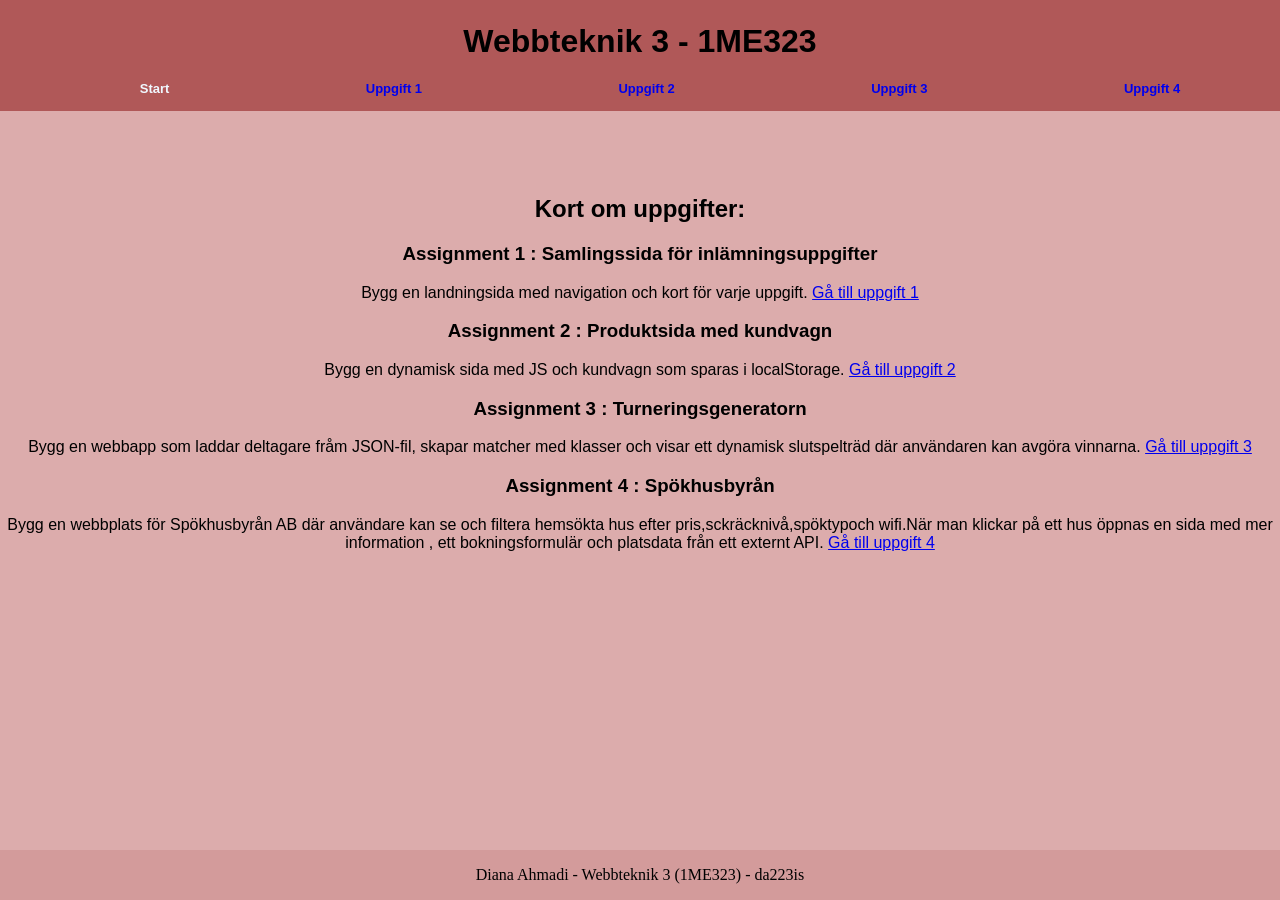
<file: index.html>
<!DOCTYPE html>
<html lang="sv">

<head>
  <meta charset="UTF-8">
  <meta name="viewport" content="width=device-width, initial-scale=1.0">
  <title>Document</title>
  <link rel="stylesheet" href="global.css">

  <script type="module" src="navigation.js"></script>
  <script type="module" src="main.js"></script>
</head>

<body>
  <header>
    <h1>Webbteknik 3 - 1ME323</h1>
    <nav id="globalNav">
      <ul>

      </ul>
    </nav>
  </header>
  <main>
    <h2>Kort om uppgifter: </h2>
    <div id="assignments"> </div>





  </main>
  <footer> Diana Ahmadi - Webbteknik 3 (1ME323) - da223is</footer>
</body>

</html>
</file>
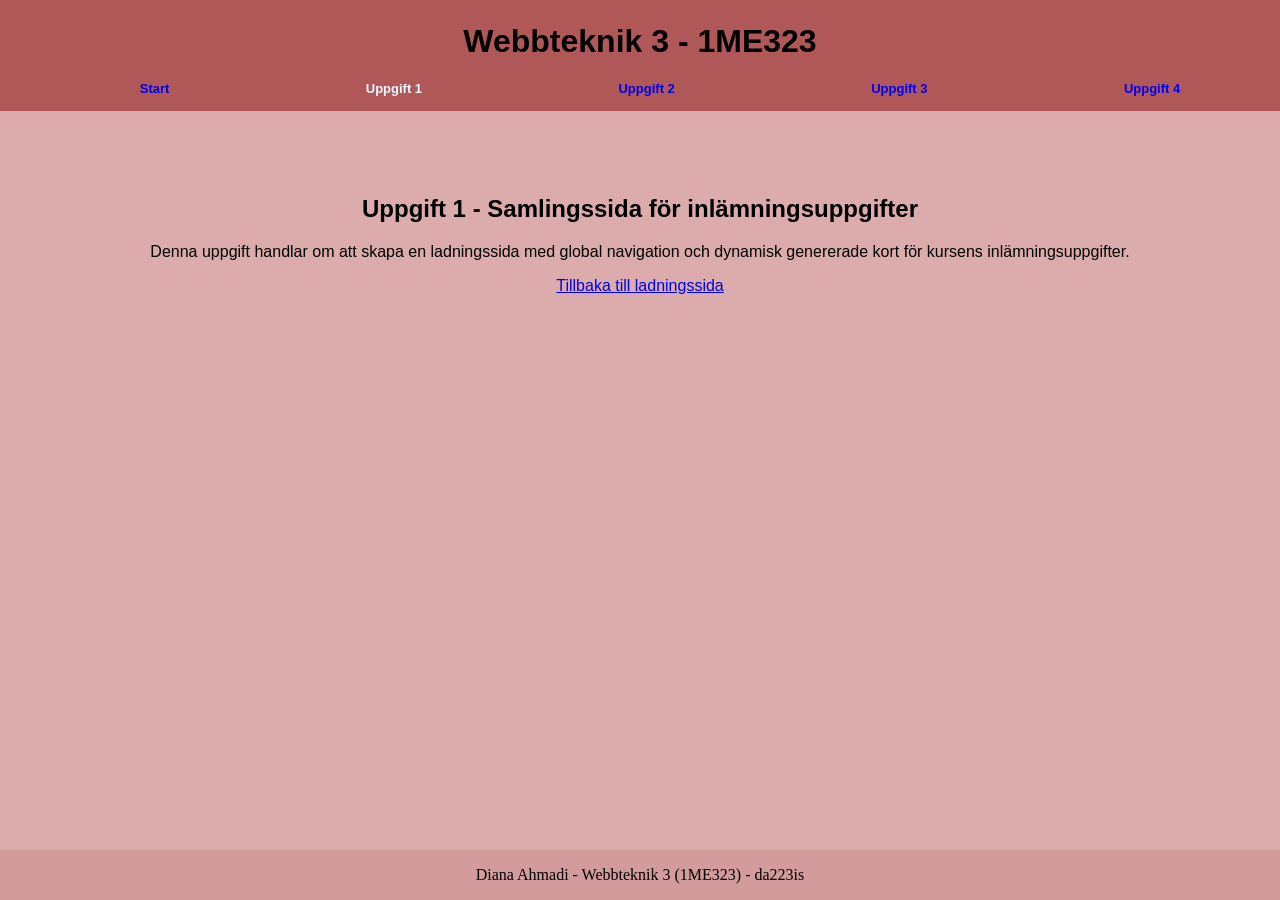
<file: assignment1/index.html>
<!DOCTYPE html>
<html lang="sv">

<head>
    <meta charset="UTF-8">
    <meta name="viewport" content="width=device-width, initial-scale=1.0">
    <title>Document</title>
    <link rel="stylesheet" href="../global.css">
    <script type="module" src="../navigation.js"></script>
    <script type="module" src="nav1.js"></script>
</head>

<body>
    <header>
        <h1>Webbteknik 3 - 1ME323 </h1>
        <nav id="globalNav">
            <ul></ul>
        </nav>
    </header>
    <main>
        <h2>Uppgift 1 - Samlingssida för inlämningsuppgifter</h2>
        <p>
            Denna uppgift handlar om att skapa en ladningssida med global navigation och dynamisk genererade kort för kursens inlämningsuppgifter.

        </p>
        <a href="../index.html"> Tillbaka till ladningssida</a>

    </main>
    <footer> Diana Ahmadi - Webbteknik 3 (1ME323) - da223is</footer>
</body>

</html>
</file>
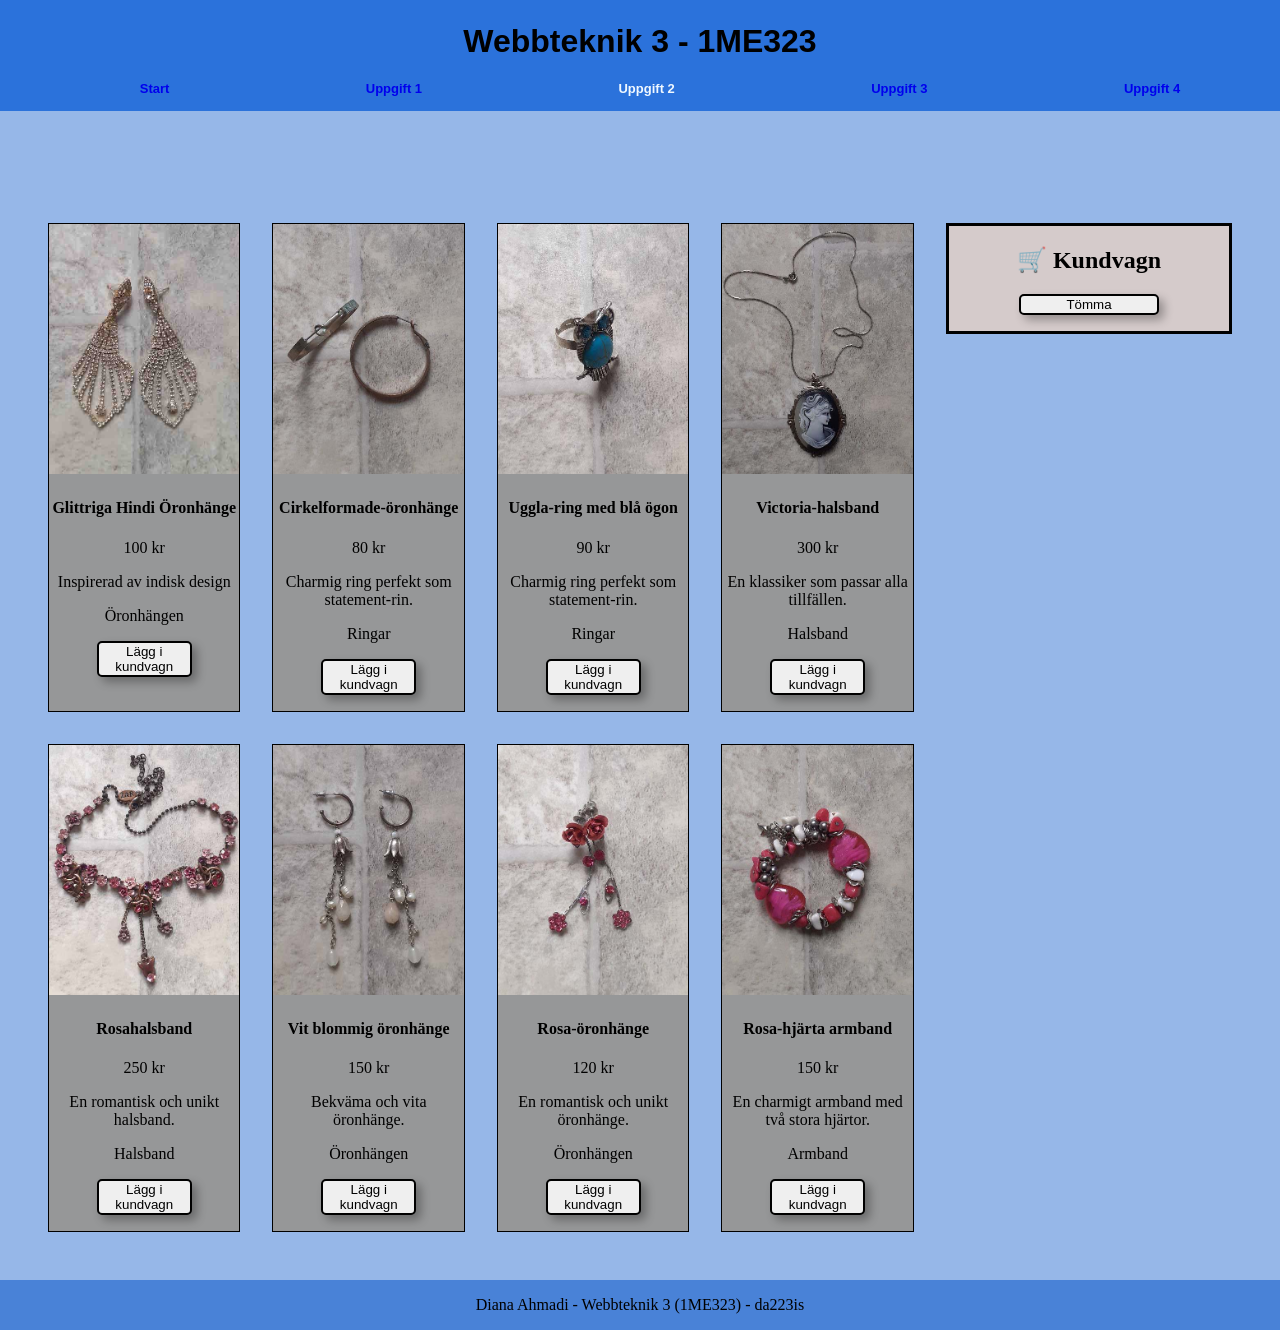
<file: assignment2/index.html>
<!DOCTYPE html>
<html lang="sv">

<head>
    <meta charset="UTF-8">
    <meta name="viewport" content="width=device-width, initial-scale=1.0">
    <title>Produktsida med kundvagn</title>
    <link rel="stylesheet" href="../global.css">
    <link rel="stylesheet" href="fil.css">
    <script type="module" src = "nav2.js"></script>
    <script type="module" src="products.js"></script>
      <script type="module" src="logik.js"></script>
    
</head>

<body>

    <header>
        <h1> Webbteknik 3 - 1ME323</h1>
        <nav id="globalNav">
            <ul></ul>
        </nav>
    </header>

    <main>
        

    <section id="product-container" class="products">

    </section>

    <aside id="cart-sidebar" class="sidebar">
        
        <h2>🛒 Kundvagn</h2>

        <div id="cart-items" class="items">
            
        </div>
        <button id="clear-items" class="clearItem"></button>
    </aside>


   
    </main>
     <footer> Diana Ahmadi - Webbteknik 3 (1ME323) - da223is</footer>

</body>

</html>
</file>
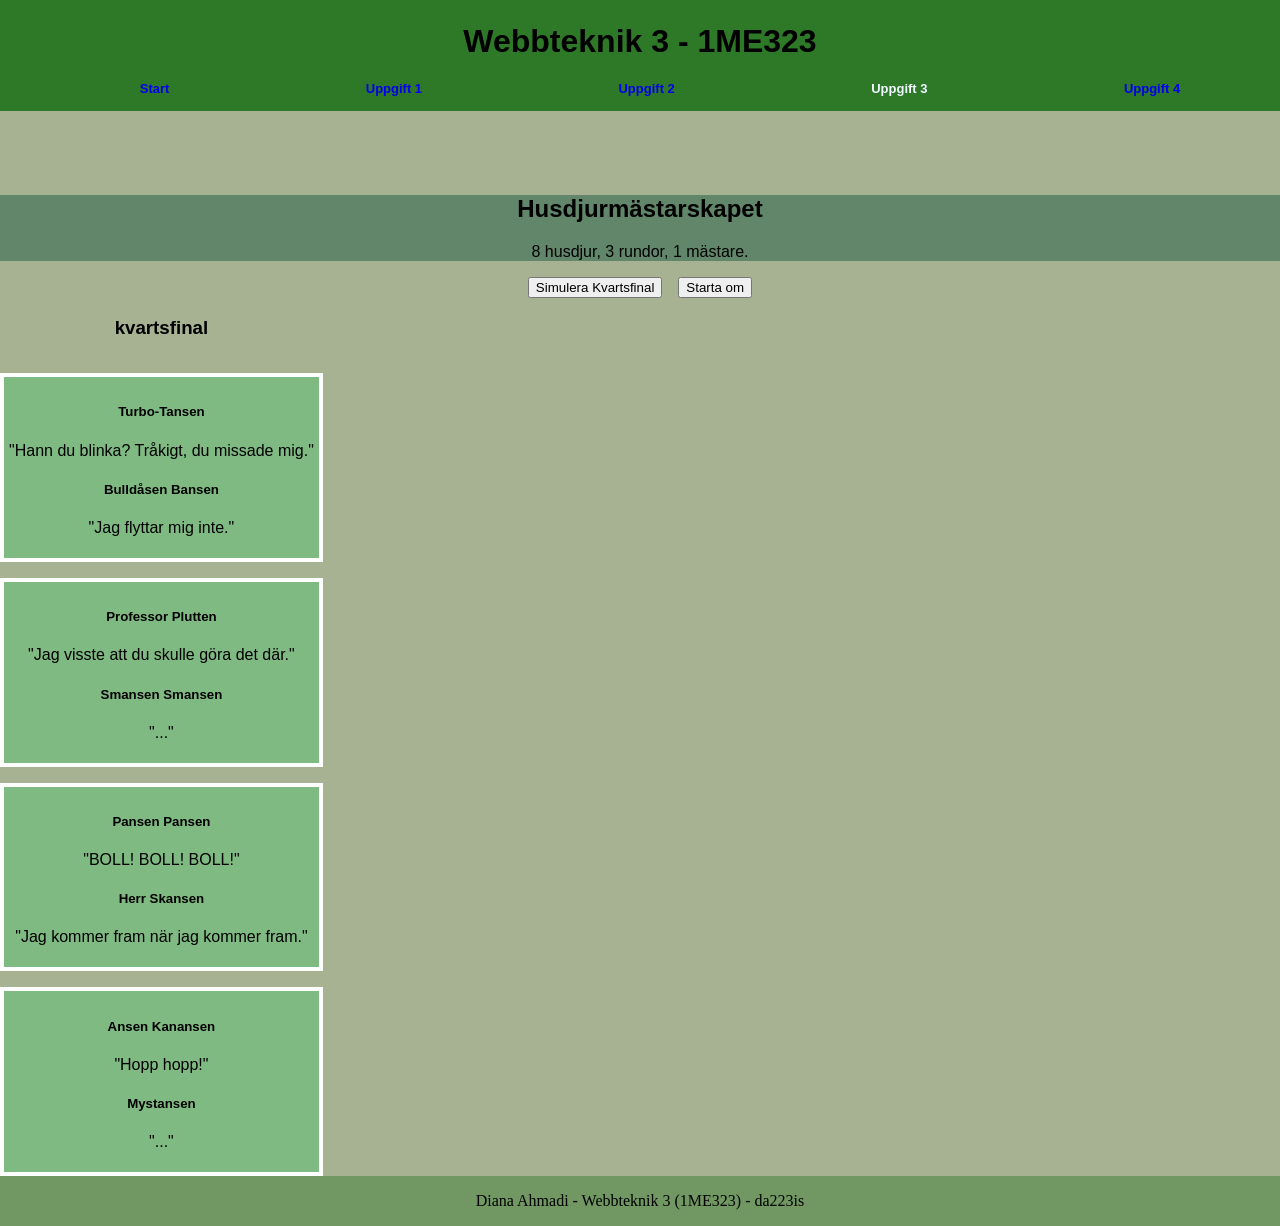
<file: assignment3/index.html>
<!DOCTYPE html>
<html lang="en">

<head>
    <meta charset="UTF-8">
    <meta name="viewport" content="width=device-width, initial-scale=1.0">
    <title>Document</title>
    <link rel="stylesheet" href="../global.css">
    <link rel="stylesheet" href="style.css">
    <script type="module" src="nav3.js"></script>
    <script type="module" src="main.js"></script>

</head>

<body>
    <header>
        <h1> Webbteknik 3 - 1ME323</h1>
        <nav id="globalNav">
            <ul></ul>
        </nav>
    </header>
    <main>
        <div id="head1">
            <h2> Husdjurmästarskapet</h2>
            <p> 8 husdjur, 3 rundor, 1 mästare.</p>
        </div>

        <div id="allButtons"> 
            <button id="simulateBtn">Simulera Kvartsfinal </button>
            <button id="resetBtn">Starta om</button>
        </div>

        <div id="tournament" class="bracket">

            <div class="round">
                <h3 class="round-title">kvartsfinal</h3>
            </div>

            <div class="round">
                <h3 class="round-title">Semifinal</h3>
            </div>

            <div class="round">
                <h3 class="round-title">Final</h3>
            </div>


        </div>
    </main>

    <footer> Diana Ahmadi - Webbteknik 3 (1ME323) - da223is</footer>
</body>

</html>
</file>
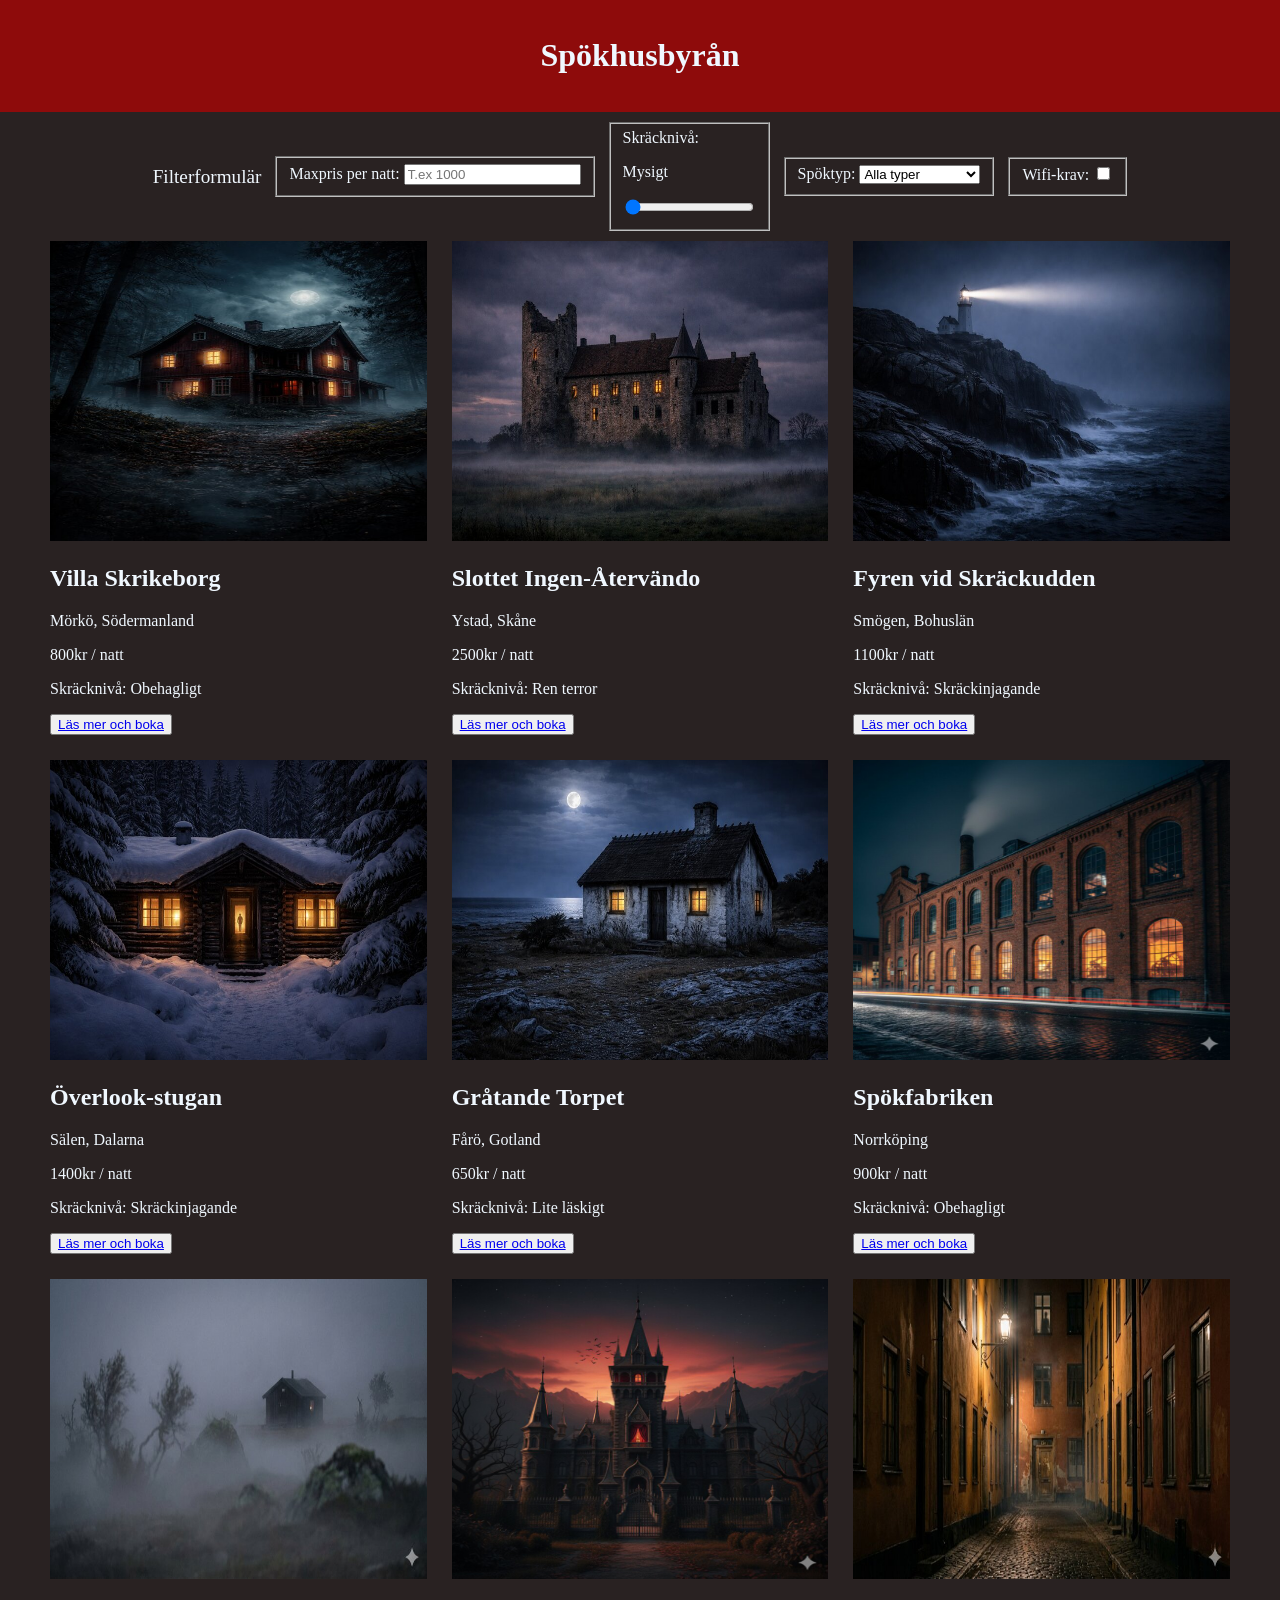
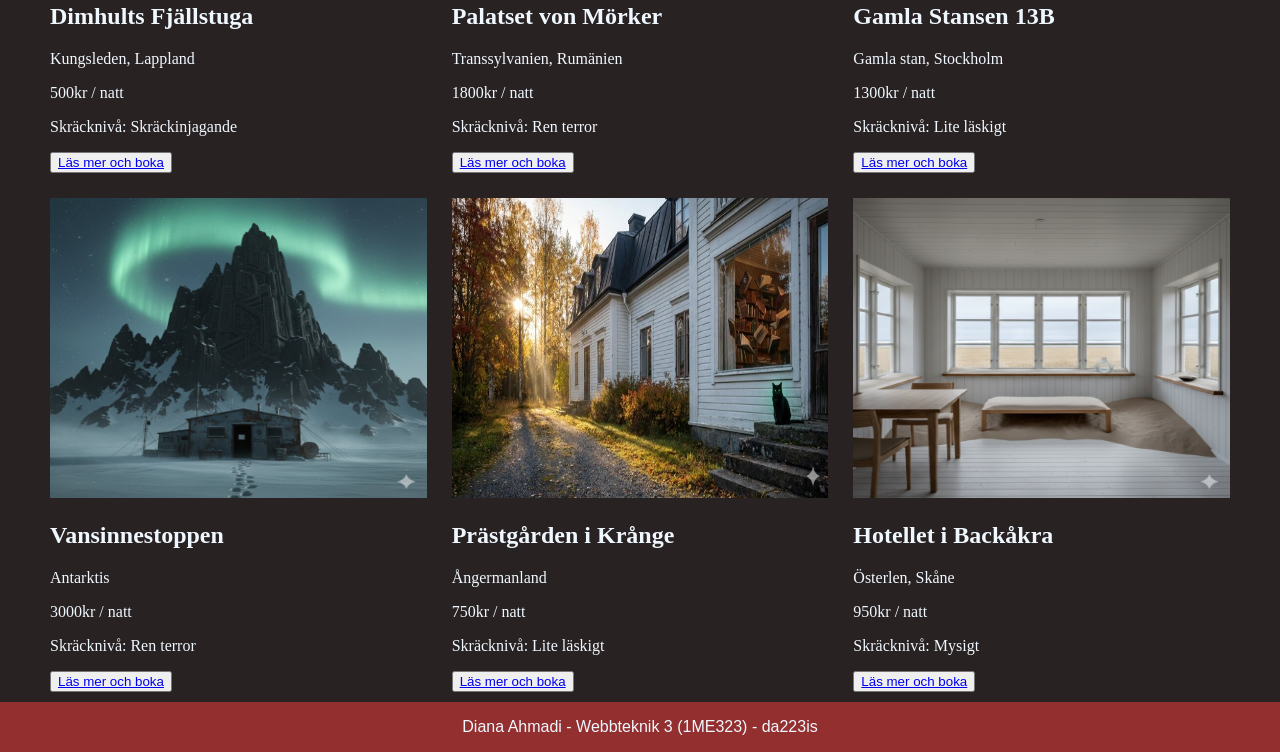
<file: assignment4/index.html>
<!DOCTYPE html>
<html lang="sv">

<head>
    <meta charset="UTF-8">
    <meta name="viewport" content="width=device-width, initial-scale=1.0">
    <title>Spökhusbyrån</title>
    <link rel="stylesheet" href="./css/style.css">
    <script type="module" src="./js/index.js"></script>
</head>

<body>
    <header>
        <h1>Spökhusbyrån</h1>
    </header>
    <form id="filterForm">

        <legend id="formTitle">Filterformulär</legend>
        <fieldset>
            <label for="max-price"> </label>
            Maxpris per natt:
            <input type="number" id="max-price" name="max-price" placeholder="T.ex 1000">

        </fieldset>
        <fieldset>
            <label for="horror-level"> </label>
            Skräcknivå: <p id="horrorText"></p>
            <input type="range" id="horror-level" value="1" min="1" max="5" name="horror-level">


        </fieldset>

        <fieldset>
            <label for="ghost-type"></label>
            Spöktyp:
            <select id="ghost-type" name="ghost-type">
                <option value="all">Alla typer</option>
            </select>

        </fieldset>

        <fieldset>
            <label for="wifi"> </label>
            Wifi-krav:
            <input type="checkbox" id="wifi" name="wifi">

        </fieldset>

    </form>


    <main>
        <div id="houseContain"></div>
    </main>




    <footer>Diana Ahmadi - Webbteknik 3 (1ME323) - da223is</footer>

</body>

</html>
</file>
<file: global.css>
html {
    font-size: 16px;
}

html,
body,
nav,
header,
aside,
main,
footer,
div,
article,
section {
    margin: 0;
    padding: 0;
    box-sizing: border-box;
}

body {
    background-color: rgba(179, 71, 71, 0.45);
    margin: 0 auto;
    font-family: Arial, "Helvetica Neue", Helvetica, sans-serif;
    display: flex;
    flex-direction: column;
    min-height: 100vh;
}

main {
    flex: 1;
}

header {
    font-weight: bold;
    font-family: 'Lucida Sans', 'Lucida Sans Regular', 'Lucida Grande', 'Lucida Sans Unicode', Geneva, Verdana, sans-serif;
    background-color: rgba(139, 20, 20, 0.545);
    padding: 0.1em;
    text-align: center;

}

nav a {
    text-decoration: none;
}

nav a.active{
    color: aliceblue;
}

nav ul {
    font-size: small;
    display: flex;

}

nav ul li {
    margin: auto;
    display: inline;

}

main {
    text-align: center;
    margin-top: 4em;
}

#assignments {
    margin-bottom: 3em;
}

footer {

    font-family: serif;
    background-color: rgba(139, 20, 20, 0.115);
    padding: 1em;
    text-align: center;
}
</file>
<file: assignment2/fil.css>
.products {
    /*produkt-listan*/
    display: grid;
    grid-template-columns: repeat(4, 1fr);
    gap: 2rem;

}

.products img {
    width: 100%;
    height: 250px;
    object-fit: cover;

}

main {
    display: flex;
    flex-direction: row;
    align-items: flex-start;
    gap: 2rem;
    padding: 3rem;
    height: 400px;

}

body {
    font-family:  'Times New Roman', serif ;
}

.productCard {
    border: 1px solid #000;
    background-color: rgba(150, 150, 150, 0.981);

}

.sidebar {
    /*kundvagn*/
    width: 400px;
    border: 3px solid #000;
    background-color: rgb(213, 203, 203);

}

header {
    background-color: rgb(43, 114, 219);
}

footer {
    background-color: rgba(60, 121, 213, 0.85);
}

body {
    background-color: rgba(60, 121, 213, 0.537);
}

.clearItem:hover {
 background-color:rgb(215, 117, 117) ;
}

.productCard button:hover {
    background-color: rgb(212, 187, 154);
}

.productCard button,
.clearItem {
    display: block;
    width: 50%;
    cursor: pointer;
    border: 2px solid #000;
    border-radius: 5px;
    margin: 1rem auto;
    text-align: center;
    box-shadow: 5px 5px 10px rgb(0, 0, 0, 0.3);

}

.cart-item {
    border: 1px solid #000;
}

.cart-item h4,
.cart-item p {
    margin: 0;
    padding: 0;
}

.cart-item div {
    display: flex;
    padding: 1rem;
    margin-top: 0.5rem;
    margin-bottom: 0.5rem;
    justify-content: center;

}
</file>
<file: assignment3/style.css>
body{
    background-color:rgba(85, 107, 47, 0.517);
    font-family: 'Gill Sans', 'Gill Sans MT', Calibri, 'Trebuchet MS', sans-serif;
    text-align: center;

}

header {
    background-color: rgba(0, 100, 0, 0.727);
}

#head1{
    background-color: rgba(5, 77, 53, 0.434);
    
}

footer {
    background-color: rgba(0, 100, 0, 0.324);
}

.winner {
background-color:rgb(17, 101, 192);
}

.loser{
   opacity:0.2; 
}

.match{
padding: 5px;
border: 4px solid white;
background-color: rgba(5, 208, 76, 0.249);
}

.round{
    display:flex;
    justify-content:space-around;
    flex-direction: column;
    gap: 1rem;
}   

.bracket {
 display:flex;
 flex-direction: row;
 align-items: stretch;
 gap:1rem;    
}

#allButtons{
    display: flex;
    justify-content: center;
    border-radius: 3px;
    font-style: italic;
    gap: 1rem;
} 

button:hover {
    background-color: bisque;
}

.round-title {
    display: none;
}

.round:first-child .round-title {
    display:block;
}
</file>
<file: assignment4/css/style.css>
html {
    font-size: 16px;
}

html,
body,
nav,
header,
aside,
main,
footer,
div,
article,
section {
    margin: 0;
    padding: 0;
    box-sizing: border-box;
}

header {
    font-weight: bold;
    font-family: fantasy;
    background-color: rgba(165, 7, 7, 0.81);
    padding: 1em;
    text-align: center;
    margin: 0;
    color: aliceblue;

}

body {
    background-color: rgba(9, 0, 0, 0.866);
    margin: 0 auto;
    font-family: fantasy;
    display: flex;
    flex-direction: column;
    min-height: 100vh;
    counter-reset: aliceblue;
}

footer {

    font-family: Tahoma, sans-serif;
    background-color: rgba(211, 56, 56, 0.632);
    padding: 1em;
    text-align: center;
    color: aliceblue;
    margin-top: auto;
}


#houseContain {
    display: grid;
    grid-template-columns: repeat(3, 1fr);
    max-width: 1200px;
    padding: 10px;
    gap: 25px;
    margin: 0 auto;
    color: aliceblue;
}

#oneHouseContain {
    display: block;
    max-width:40%;
    padding: 10px;
    gap: 50px;
    margin: 0 auto;
    color: aliceblue;

}

img {
    width: 100%;
    height: auto;
}

#formTitle {
    font-size: larger;
    text-align: center;
}

#filterForm {
    color: aliceblue;
    width: 100%;
    margin: 0 auto;
    margin-top: 10px;
    display: flex;
    gap: 10px;
    align-items: center;
    justify-content: center;

}

#filterFormHouse {
    color: aliceblue;
    width:90%;
    margin: 0 auto;
    margin-bottom: 50px;
    margin-top: 10px;
    display: inline-block;
    gap: 10px;
    align-items: center;
    justify-content: center;

}
.backLink a{
color:darkturquoise;

font-size: 20px;
font-weight: bolder;
}


img {
    width: 100%;
    height: 300px;

}
#bookBtn{
cursor:pointer;
padding: 10px 20px;
border:black;
margin-top:20px;

}

#bookBtn:hover{
    background-color: brown;
}
.feedback{
    background-color: rgba(29, 154, 37, 0.489);
    border: crimson;
    padding: 2px;
    margin-bottom: 10px;
}
#map{
    height:400px;
    width:100%
}
</file>
